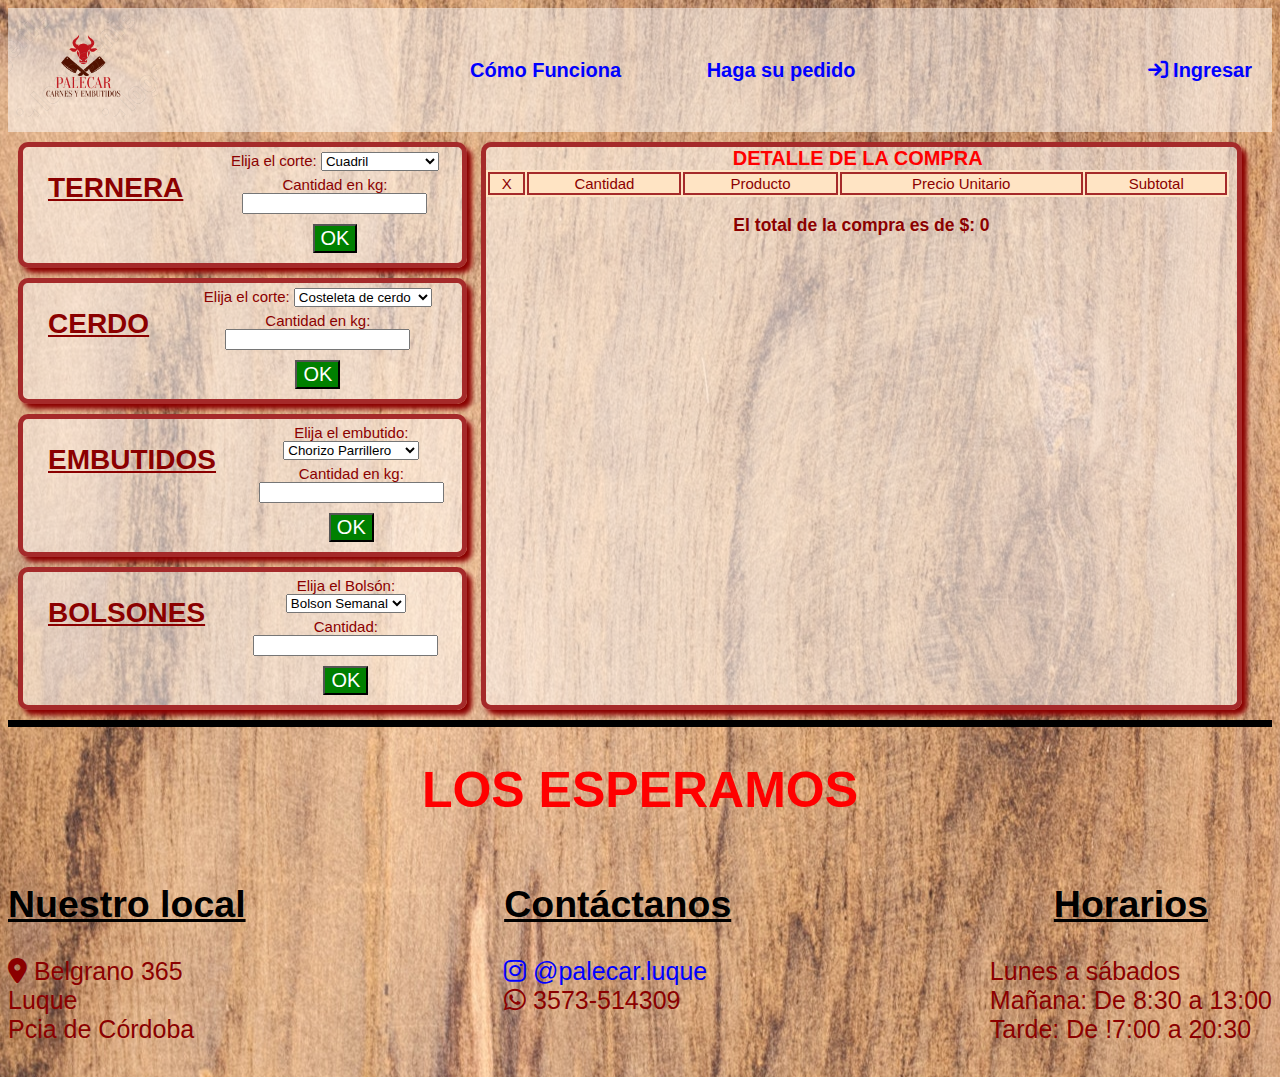
<file: compra.html>
<!DOCTYPE html>
<html lang="es">
<head>
    <meta charset="UTF-8">
    <meta http-equiv="X-UA-Compatible" content="IE=edge">
    <meta name="viewport" content="width=device-width, initial-scale=1.0">
    <title>Envíanos tu pedido</title>
    <link rel="shortcut icon" href="/assets/Images/Logo.png" type="image/x-icon">
    <link rel="stylesheet" href="/styles.css">
    <!--FONT AWESOME (pagina de iconos)-->
    <link rel="stylesheet" href="https://cdnjs.cloudflare.com/ajax/libs/font-awesome/6.1.1/css/all.min.css">
</head>
<body>
    <header id="top">
        <nav class="nav_main">
            <a href="/index.html">
                <div class="left_menu">
                    <img src="/assets/Images/Logo.png" alt="Logo" class="nav_brand">
                </div>
            </a>
            <div class="center_menu">
                <ul class="nav_menu">
                    <li>
                        <a href="/funcionamiento.html"  class="item_menu">Cómo Funciona</a>
                    </li>
                    <li>
                        <a href="/pedido.html" class="item_menu">Haga su pedido</a>
                    </li>
                                
                </ul>

            </div>
            
            <div class="right_menu">
                <ul class="nav_menu_right">
            
                    <a href="/login.html" class="item_menu">
                        <i class= "fa-solid fa-arrow-right-to-bracket"></i>
                        Ingresar
                    </a>
                    
                </ul>
            </div>
            
        </nav>
    </header>
    <main>
        <div class="compra">
            <div>
                <section class="secciones" id="ternera">
                    <h2 class="sub-compra"><span>TERNERA</span></h2>
                    <form class="form-compra" id="form1">
                        <div class="div-cortes">
                        <label for="select-tern">Elija el corte:</label>
                        <select name="tern" id="select-tern">
                           
                           
                        </select>
                        </div>
                        <div>
                            <label for="cantidad">Cantidad en kg:</label>
                            <input type="number" name="kg" id="cantidadTern">
                        </div>
                        <div>
                            <input type="submit" value="OK" class="btn-ok" id="ok-tern">
                        </div>
                    </form>
                </section>
                <section class="secciones" id="cerdo">
                    <h2 class="sub-compra"><span>CERDO</span></h2>
                    <form class="form-compra">
                        <div>
                            <label for="select-cerd">Elija el corte:</label>
                            <select name="cerd" id="select-cerd">
                                
                            </select>
                        </div>
                        <div>
                            <label for="cantidad">Cantidad en kg:</label>
                            <input type="number" name="kg" id="cantidad-cer">
                        </div>
                        <div>
                            <input type="submit" value="OK" class="btn-ok" id="ok-cer">
                        </div>
                    </form>
                </section>
                <section class="secciones" id="embutidos">
                    <h2 class="sub-compra"><span>EMBUTIDOS</span></h2>
                    <form class="form-compra">
                        <div>
                            <label for="select-emb">Elija el embutido:</label>
                            <select name="embut" id="select-emb">
                                                           
                            </select>

                        </div>
                        <div>
                            <label for="cantidad">Cantidad en kg:</label>
                            <input type="number" name="kg" id="cantidad-emb">
                        </div>
                        <div>
                            <input type="submit" value="OK" class="btn-ok" id="ok-emb">
                        </div>
                    </form>

                </section>
                <section class="secciones" id="bolsones">
                    <h2 class="sub-compra"><span>BOLSONES</span></h2>
                    <form class="form-compra">
                        <div>
                            <label for="select-bol">Elija el Bolsón:</label>
                            <select name="bolson" id="select-bol">
                                                          
                            </select>
                        </div>
                        <div>
                            <label for="cantidad-bol">Cantidad:</label>
                            <input type="number" name="kg" id="cantidad-bol">
                        </div>
                        <div>
                            <input type="submit" value="OK"  class="btn-ok" id="ok-bol">
                        </div>

                    </form>
                </section>
            </div>
            <div class="tabla">
                
                <table class="detalle" id="detalle">
                    <caption>DETALLE DE LA COMPRA</caption>
                    <thead>
                        <tr>
                            <td>  X  </td>
                            <td>Cantidad</td>
                            <td>Producto</td>
                            <td>Precio Unitario</td>
                            <td>Subtotal</td>
                        </tr>
                    </thead>
                    <tbody>

                    </tbody>
                </table>
                <h3>El total de la compra es de $: <span id="total">0</span></h3>
            </div>
        </div>
    </main>
    <footer>
        <div class="pie">
            <div class="titulo">
               <h1>LOS ESPERAMOS</h1>
             </div>
             <div class="contactos">
                 <div>
                    <h2 class="subtitulo">Nuestro local</h2>
                    <p>
                        <i class="fa-solid fa-location-dot"></i>
                        Belgrano 365 <br>
                        Luque <br>
                        Pcia de Córdoba
                    
                    </p>
                 </div>
                 <div>
                     <h2 class="subtitulo">Contáctanos</h2>
                     <p>
                        <a href="https://www.instagram.com/palecar.luque/?hl=es">
                            <i class="fa-brands fa-instagram"></i>
                            @palecar.luque
                        </a><br>
                        <i class="fa-brands fa-whatsapp"></i>
                        3573-514309
                    </p>

                 </div>
                 <div>
                     <h2 class="subtitulo">Horarios</h2>
                     <p>
                         Lunes a sábados <br>
                         Mañana: De 8:30 a 13:00 <br>
                         Tarde: De !7:00 a 20:30
                     </p>
                 </div>
             </div>
        </div>
    </footer>    
    <script src="main.js"></script>
</body>
</file>
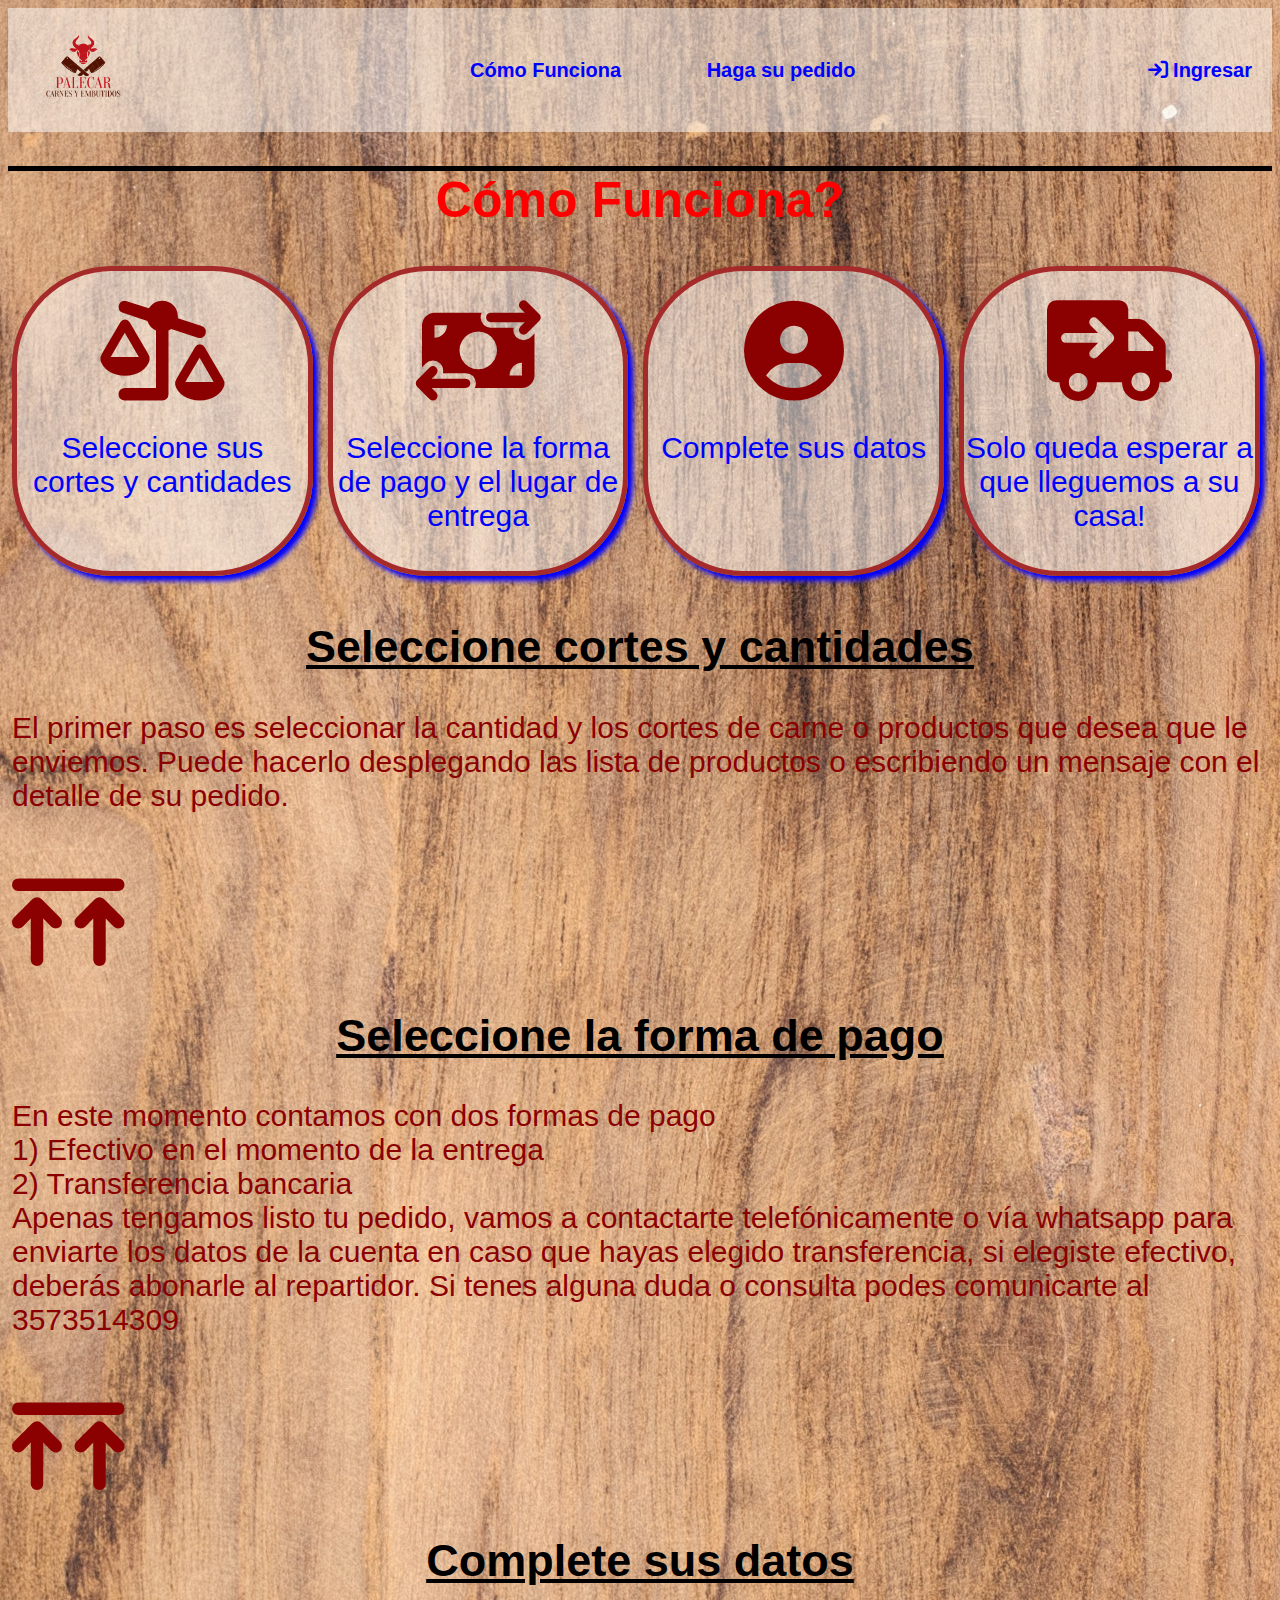
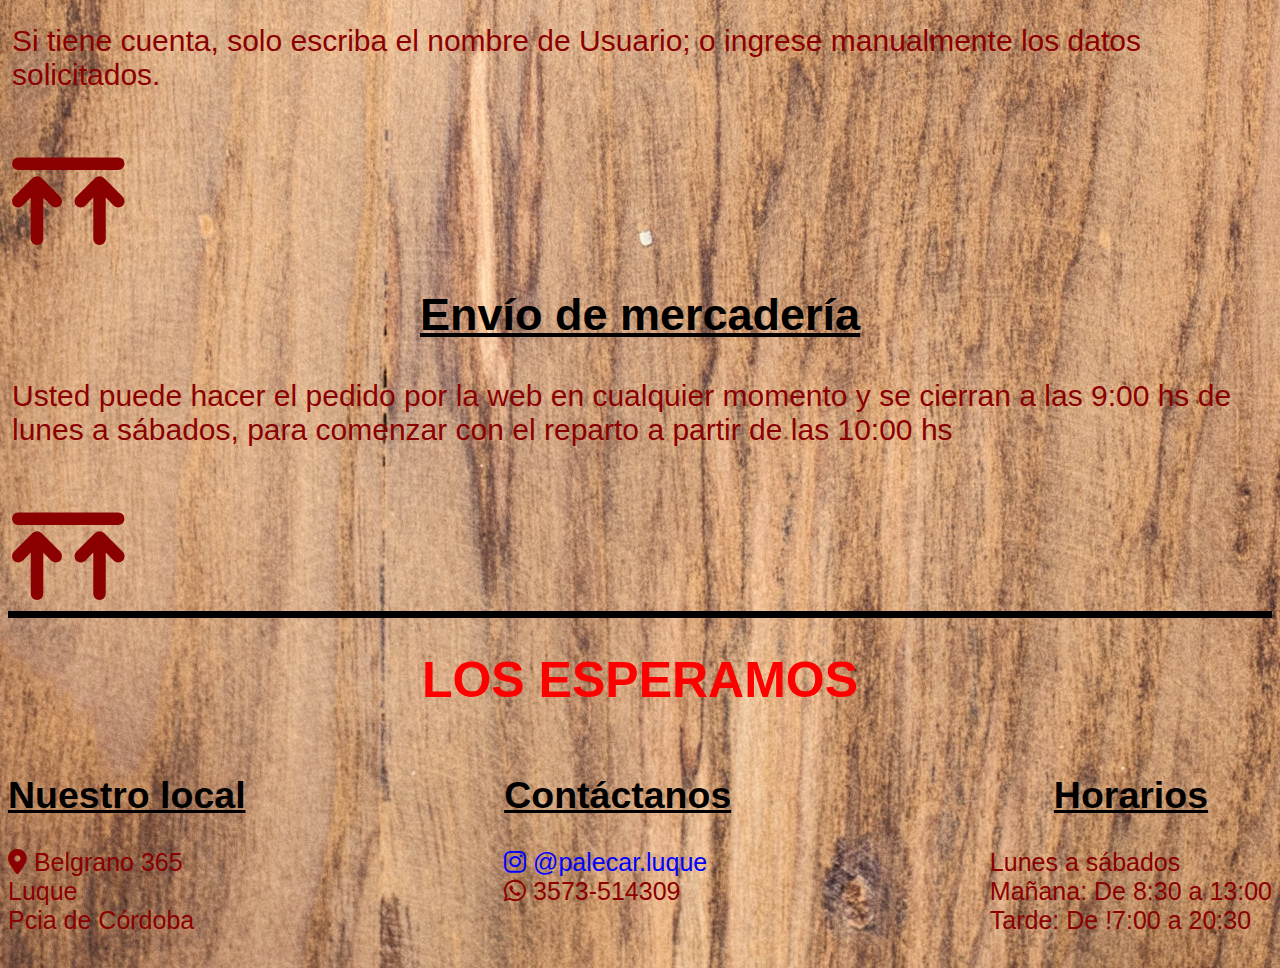
<file: funcionamiento.html>
<!DOCTYPE html>
<html lang="es">
<head>
    <meta charset="UTF-8">
    <meta http-equiv="X-UA-Compatible" content="IE=edge">
    <meta name="viewport" content="width=device-width, initial-scale=1.0">
    <title>Cómo Funciona</title>
    <link rel="shortcut icon" href="/assets/Images/Logo.png" type="image/x-icon">
    <link rel="stylesheet" href="/styles.css">
    <!--FONT AWESOME (pagina de iconos)-->
    <link rel="stylesheet" href="https://cdnjs.cloudflare.com/ajax/libs/font-awesome/6.1.1/css/all.min.css">
</head>
<body>
    <header id="top">
        <nav class="nav_main">
            <a href="/index.html">
                <div class="left_menu">
                    <img src="/assets/Images/Logo.png" alt="Logo" class="nav_brand">
                </div>
            </a>
            <div class="center_menu">
                <ul class="nav_menu">
                    <li>
                        <a href="#"  class="item_menu">Cómo Funciona</a>
                    </li>
                    <li>
                        <a href="/pedido.html" class="item_menu">Haga su pedido</a>
                    </li>
                                
                </ul>

            </div>
            
            <div class="right_menu">
                <ul class="nav_menu_right">
            
                    <a href="/login.html" class="item_menu">
                        <i class= "fa-solid fa-arrow-right-to-bracket"></i>
                        Ingresar
                    </a>
                    
                </ul>
            </div>
            
        </nav>
    </header>    
        <main>
            <h1 class="titulo">Cómo Funciona?</h1>
            <div class="funcionamiento">
                
                <a href="#paso-1">
                    <div class="pasos">
                        <i class="fa-solid fa-scale-unbalanced-flip"></i>
                        <p> Seleccione sus cortes y cantidades</p>
                    </div>
                </a>                
                <a href="#paso-2">
                    <div class="pasos">
                        <i class="fa-solid fa-money-bill-transfer"></i>
                        <p> Seleccione la forma de pago y el lugar de entrega</p>
                    </div>
                </a>
                <a href="#paso-3">
                    <div class="pasos">
                        <i class="fa-solid fa-circle-user"></i>
                        <p>Complete sus datos</p>
                    </div>
                </a>
                <a href="#paso-4">
                    <div class="pasos">
                        <i class="fa-solid fa-truck-arrow-right"></i> 
                        <p>Solo queda esperar a que lleguemos a su casa!</p>
                    </div>
                </a>
                
                <div class="descripcion">
                    <h2 class="subtitulo" id="paso-1">Seleccione cortes y cantidades</h2>
                    <p>
                        El primer paso es seleccionar la cantidad y los cortes de carne o productos que desea que le enviemos. Puede hacerlo desplegando las lista de productos o escribiendo un mensaje con el detalle de su pedido.
                    </p>
                    <a href="#top"><i class="fa-solid fa-arrows-up-to-line"></i></a>
                    <h2 class="subtitulo" id="paso-2">Seleccione la forma de pago</h2>
                    <p>
                        En este momento contamos con dos formas de pago <br> 1) Efectivo en el momento de la entrega <br> 2) Transferencia bancaria <br> Apenas tengamos listo tu pedido, vamos a contactarte telefónicamente o vía whatsapp para enviarte los datos de la cuenta en caso que hayas elegido transferencia, si elegiste efectivo, deberás abonarle al repartidor. Si tenes alguna duda o consulta podes comunicarte al 3573514309
                    </p>
                    <a href="#top"><i class="fa-solid fa-arrows-up-to-line"></i></a>
                    <h2 class="subtitulo" id="paso-3">Complete sus datos</h2>
                    <p>
                        Si tiene cuenta, solo escriba el nombre de Usuario; o ingrese manualmente los datos solicitados.
                    </p>
                    <a href="#top"><i class="fa-solid fa-arrows-up-to-line"></i></a>
                    <h2 class="subtitulo" id="paso-4">Envío de mercadería</h2>
                    <p>
                        Usted puede hacer el pedido por la web en cualquier momento y se cierran a las 9:00 hs de lunes a sábados, para comenzar con el reparto a partir de las 10:00 hs
                    </p>
                    <a href="#top"><i class="fa-solid fa-arrows-up-to-line"></i></i></a>

                </div>
            </div>


        </main>
        <footer>
            <div class="pie">
                <div class="titulo">
                   <h1>LOS ESPERAMOS</h1>
                 </div>
                 <div class="contactos">
                     <div>
                        <h2 class="subtitulo">Nuestro local</h2>
                        <p>
                            <i class="fa-solid fa-location-dot"></i>
                            Belgrano 365 <br>
                            Luque <br>
                            Pcia de Córdoba
                        
                        </p>
                     </div>
                     <div>
                         <h2 class="subtitulo">Contáctanos</h2>
                         <p>
                            <a href="https://www.instagram.com/palecar.luque/?hl=es">
                                <i class="fa-brands fa-instagram"></i>
                                @palecar.luque
                            </a><br>
                            <i class="fa-brands fa-whatsapp"></i>
                            3573-514309
                        </p>
    
                     </div>
                     <div>
                         <h2 class="subtitulo">Horarios</h2>
                         <p>
                             Lunes a sábados <br>
                             Mañana: De 8:30 a 13:00 <br>
                             Tarde: De !7:00 a 20:30
                         </p>
                     </div>
                 </div>
            </div>
        </footer>
    
    
</body>
</html>
</file>
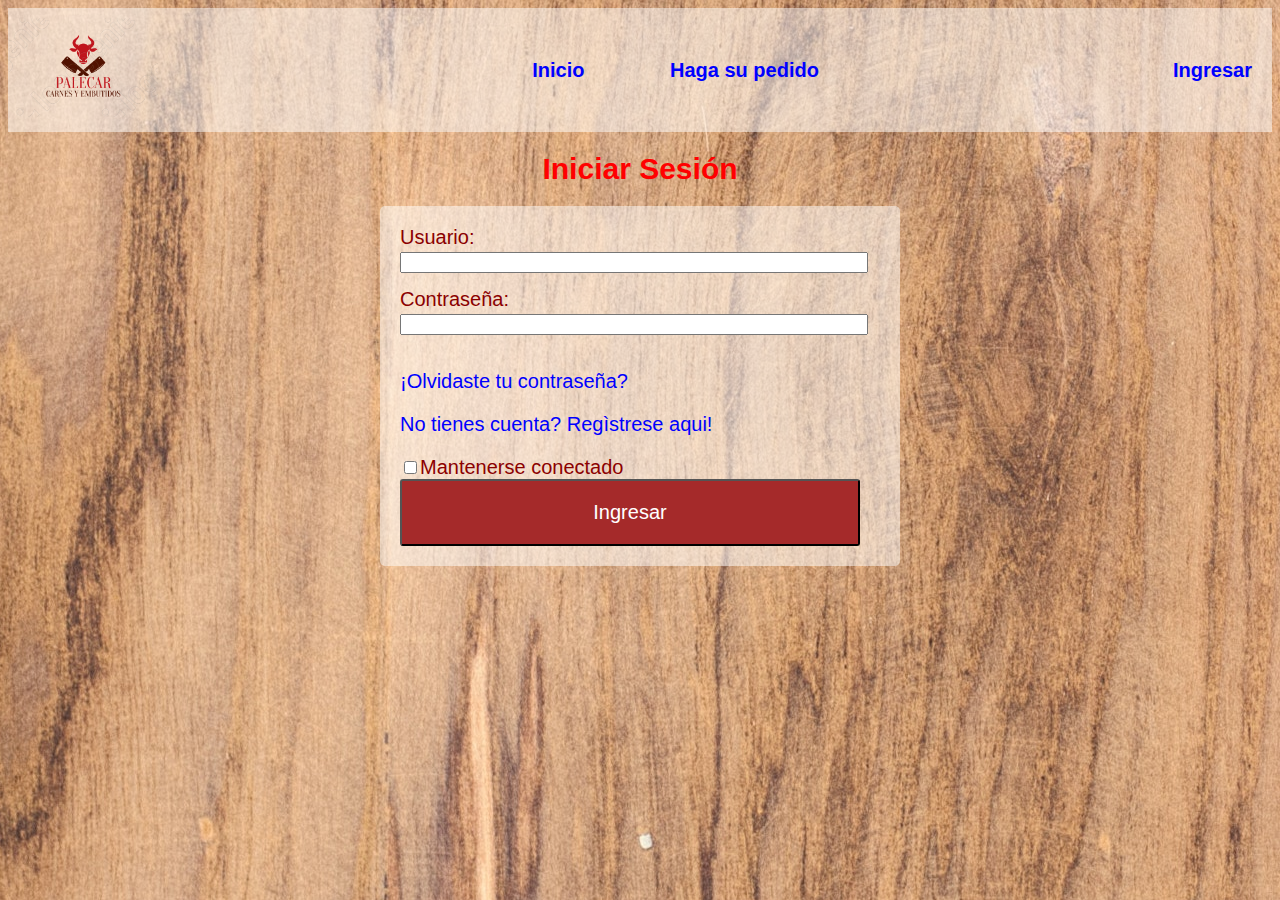
<file: login.html>
<!DOCTYPE html>
<html lang="es">
<head>
    <meta charset="UTF-8">
    <meta http-equiv="X-UA-Compatible" content="IE=edge">
    <meta name="viewport" content="width=device-width, initial-scale=1.0">
    <title>Iniciar Sesion</title>
    <link rel="stylesheet" href="/styles.css">
</head>
<header>
    <nav class="nav_main">
        <a href="/index.html">
            <div class="left_menu">
                <img src="/assets/Images/Logo.png" alt="Logo" class="nav_brand">
            </div>
        </a>
        <div class="center_menu">
            <ul class="nav_menu">
                <li>
                    <a href="/index.html"  class="item_menu">Inicio</a>
                </li>
                <li>
                    <a href="/pedido.html" class="item_menu">Haga su pedido</a>
                </li>
                            
            </ul>

        </div>
        
        <div class="right_menu">
            <ul class="nav_menu_right">
        
                <a href="/login.html" class="item_menu">
                    <i class= "fa-solid fa-arrow-right-to-bracket"></i>
                    Ingresar
                </a>
                
            </ul>
        </div>
        
    </nav>
</header>
<body>
    
    
        <div>
            <h1 class="titulo-pagina">Iniciar Sesión</h1>
        </div>
    
    
    <div id="container">
        <form class="form-login">
            <!-- Username -->
            <div>
                <label for="name">Usuario:</label>
                <input type="name" class="field">
            </div>
            <div>
            <!-- Password -->
               <label for="username">Contraseña:</label>
            
               <input type="password" class="field">
            </div>
            <p><a href="#">¡Olvidaste tu contraseña?</a>
                <p><a href="/registrarse.html">No tienes cuenta? Regìstrese aqui!</a>
            <div id="lower">
                <input type="checkbox"><label class="check" for="checkbox">Mantenerse conectado</label>
                <!-- Submit Button -->
                <input type="button" value="Ingresar" class="btn">
            </div>
        </form>       
    </div>
    
</body>
</html>
</file>
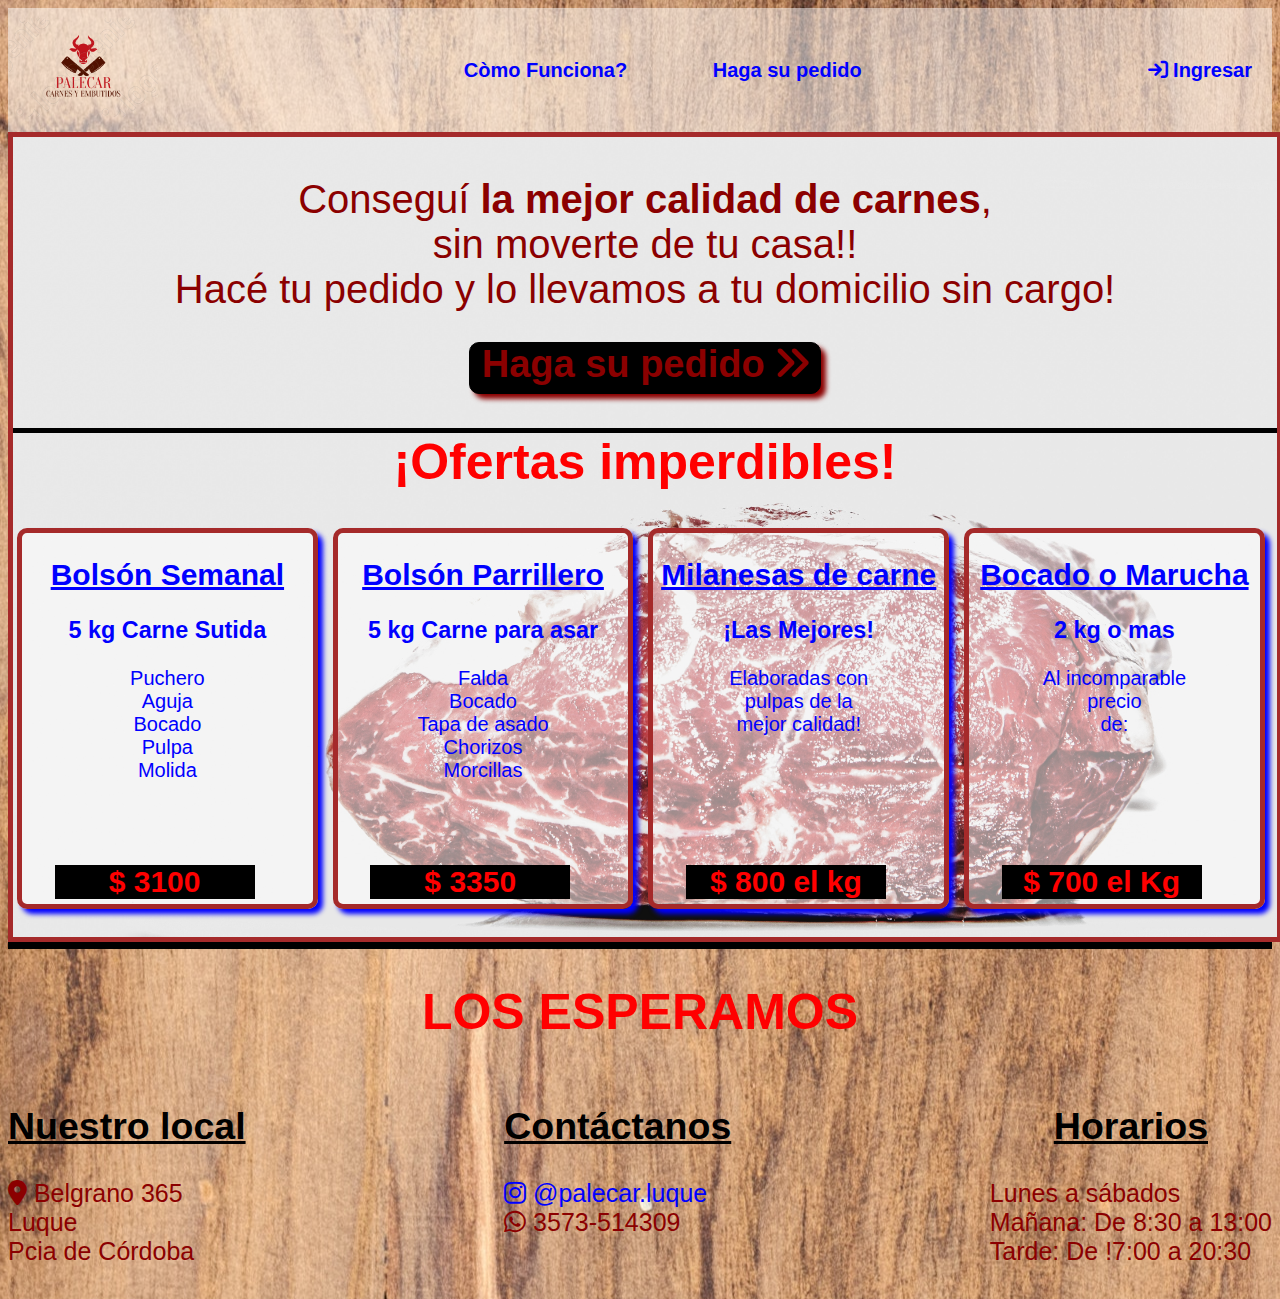
<file: pedido.html>
<!DOCTYPE html>
<html lang="en">
<head>
    <meta charset="UTF-8">
    <meta http-equiv="X-UA-Compatible" content="IE=edge">
    <meta name="viewport" content="width=device-width, initial-scale=1.0">
    <title>Haga su pedido</title>
    <link rel="shortcut icon" href="/assets/Images/Logo.png" type="image/x-icon">
    <link rel="stylesheet" href="/styles.css">
    <!--FONT AWESOME (pagina de iconos)-->
    <link rel="stylesheet" href="https://cdnjs.cloudflare.com/ajax/libs/font-awesome/6.0.0-beta3/css/all.min.css">
</head>
<body>
    <header>
        <nav class="nav_main">
            <a href="/index.html">
                <div class="left_menu">
                    <img src="/assets/Images/Logo.png" alt="Logo" class="nav_brand">
                </div>
            </a>
            <div class="center_menu">
                <ul class="nav_menu">
                    <li>
                        <a href="/funcionamiento.html"  class="item_menu">Còmo Funciona?</a>
                    </li>
                    <li>
                        <a href="#" class="item_menu">Haga su pedido</a>
                    </li>
                                
                </ul>

            </div>
            
            <div class="right_menu">
                <ul class="nav_menu_right">
            
                    <a href="/login.html" class="item_menu">
                        <i class= "fa-solid fa-arrow-right-to-bracket"></i>
                        Ingresar
                    </a>
                    
                </ul>
            </div>
            
        </nav>
    </header>
    <main class="showcase">
        <div>
            <p class="text">
                Conseguí <strong>la mejor calidad de carnes</strong>,<br>sin moverte de tu casa!!<br>
                Hacé tu pedido y lo llevamos a tu domicilio sin cargo!
                
            </p>
            <a href="/compra.html" class="btn-pedido" >Haga su pedido
                <i class="fa-solid fa-angles-right"></i>
            </a>
        </div>
        <div class="promociones">
            <h1 class="titulo">¡Ofertas imperdibles!</h1>
            <a href="/compra.html" class="link_oferta">
                <div class="oferta">
                    <h2>Bolsón Semanal</h2>
                    <h3>5 kg Carne Sutida</h3>
                    <p>
                        Puchero <br> 
                        Aguja <br>
                        Bocado <br>
                        Pulpa <br>
                        Molida <br> 
                        <strong>$ 3100</strong>                      
                    </p>
                    
                </div>
            </a>
            <a href="/compra.html" class="link_oferta">
                <div class="oferta">
                    <h2>Bolsón Parrillero</h2>
                    <h3>5 kg Carne para asar</h3>
                    <p>
                        Falda<br> 
                        Bocado <br>
                        Tapa de asado <br>
                        Chorizos <br>
                        Morcillas <br> 
                        <strong>$ 3350</strong>                      
                    </p>
                    
                </div>
            </a>
            <a href="/compra.html" class="link_oferta">
                <div class="oferta">
                    <h2>Milanesas de carne</h2>
                    <h3>¡Las Mejores!</h3>
                    <p>Elaboradas con <br>
                        pulpas de la <br>
                        mejor calidad! <br>
                        <strong>$ 800 el kg</strong>
                    </p>
                </div>
            </a>
            <a href="/compra.html" class="link_oferta">
                <div class="oferta">
                    <h2>Bocado o Marucha</h2>
                    <h3>2 kg o mas</h3>

                    <p>
                        Al incomparable <br>
                        precio <br>de:<br>
                        <strong> $ 700 el Kg</strong>
                    </p>
                </div>
            </a>
        </div>
        
        
        

        

    </main>   
    <footer>
        <div class="pie">
            <div class="titulo">
               <h1>LOS ESPERAMOS</h1>
             </div>
             <div class="contactos">
                 <div>
                    <h2 class="subtitulo">Nuestro local</h2>
                    <p>
                        <i class="fa-solid fa-location-dot"></i>
                        Belgrano 365 <br>
                        Luque <br>
                        Pcia de Córdoba
                    
                    </p>
                 </div>
                 <div>
                     <h2 class="subtitulo">Contáctanos</h2>
                     <p>
                        <a href="https://www.instagram.com/palecar.luque/?hl=es">
                            <i class="fa-brands fa-instagram"></i>
                            @palecar.luque
                        </a><br>
                        <i class="fa-brands fa-whatsapp"></i>
                        3573-514309
                    </p>

                 </div>
                 <div>
                     <h2 class="subtitulo">Horarios</h2>
                     <p>
                         Lunes a sábados <br>
                         Mañana: De 8:30 a 13:00 <br>
                         Tarde: De !7:00 a 20:30
                     </p>
                 </div>
             </div>
        </div>
    </footer>
    
    
</body>
</html>
</file>
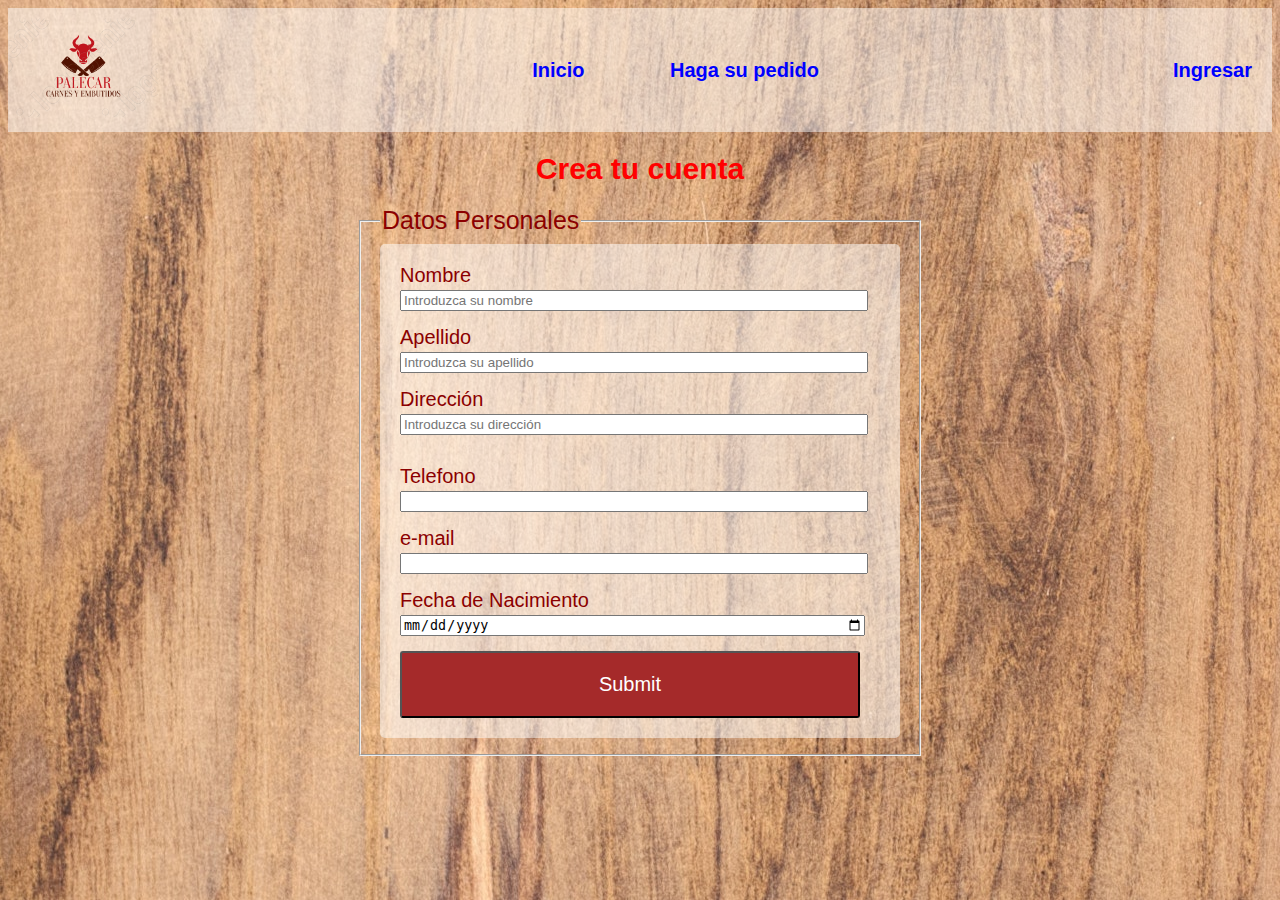
<file: registrarse.html>
<!DOCTYPE html>
<html lang="es">
<head>
    <meta charset="UTF-8">
    <meta http-equiv="X-UA-Compatible" content="IE=edge">
    <meta name="viewport" content="width=device-width, initial-scale=1.0">
    <link rel="stylesheet" href="/styles.css">
    <title>Registrese</title>
</head>
<header>
    <nav class="nav_main">
        <a href="/index.html">
            <div class="left_menu">
                <img src="/assets/Images/Logo.png" alt="Logo" class="nav_brand">
            </div>
        </a>
        <div class="center_menu">
            <ul class="nav_menu">
                <li>
                    <a href="/index.html"  class="item_menu">Inicio</a>
                </li>
                <li>
                    <a href="/pedido.html" class="item_menu">Haga su pedido</a>
                </li>
                            
            </ul>

        </div>
        
        <div class="right_menu">
            <ul class="nav_menu_right">
        
                <a href="/login.html" class="item_menu">
                    <i class= "fa-solid fa-arrow-right-to-bracket"></i>
                    Ingresar
                </a>
                
            </ul>
        </div>
        
    </nav>
</header>
<body>
    <h1 class="titulo-pagina">Crea tu cuenta</h1>
    
    <fieldset class="datos-personales">
        <legend>Datos Personales</legend>
    <form action="formularios/datos.txt" class="form-reg">
    <div>
        <label for="name">Nombre</label>
        <input type="text" id="name" name="nombre" class="field" placeholder="Introduzca su nombre">
    </div>
    <div>
        <label for="surname">Apellido</label>
        <input type="text" id="surmame" name="apellido" class="field" placeholder="Introduzca su apellido">
    </div>
    <div class="field"> 
       <label for="direccion">Dirección</label>
       <input type="text" id="direccion" class="field" placeholder="Introduzca su dirección">
    </div>
    <div>
        <label for="telefono">Telefono</label>
        <input type="tel" id="telefono" class="field" maxlength="10">
    </div>
    <div>
        <label for="email">e-mail</label>
        <input type="email" id="email" class="field">
    </div>
    <div>
        <label for="nacimiento">Fecha de Nacimiento</label>
        <input type="date" id="nacimiento" class="field">
    </div>
    
    <input type="submit" class="btn">
            
        


    </form>
</body>
</html>
</file>
<file: styles.css>
body {
    font-size: 25px;
    background: url(/assets/Images/backgraund.jpg) no-repeat center;
    font-family:Verdana, Geneva, Tahoma, sans-serif;
    color:darkred;
}
a{
    text-decoration: none;
    color:blue;
}
.nav_main {
    
    
    padding: 10px 0;   
    display: flex;
    justify-content:space-between; 
    align-items:center;

    font-size: 20px;
    font-weight: bold;
    color: darkred;
   
    background-color: rgba(255, 255, 255, 0.5);
    

}
.nav_brand {
    width: 150px;
 
}
.nav_menu_right{
   padding: 0px 20px;
}
.nav_menu li {
    display: inline;
    padding: 2em;
}
.principal {
    display: flex;
}
.presentacion{
    width: 45%;
    text-align: center;
}
.video{
    width: 45%;
    padding-left: 90px;
    padding-top: 20px;
}
.contactos{
    display: flex;
    justify-content: space-between;
}
.titulo{
    text-align: center;
    color: red;
}
.pie{
    border-top: black 2px solid;
}

.subtitulo{
    color: black;
}
.titulo-pagina{
    text-align: center;
    color: red;
    font-size: 30px;
}

.btn {
    border-radius: 3px;
    padding: 20px 25px;
    text-decoration: none;
    color: white;
    background-color: brown;
    font-size: 20px;
    margin: auto;
    width: 460px;
}
.btn-pedido{
    width: 350px;
    height: 50px;
    display: block;
    margin: auto;
    margin-top: 30px;

    font-family: 'Franklin Gothic Medium', 'Arial Narrow', Arial, sans-serif;
    font-weight: bold;
    font-size: 38px;
    text-align:center;

    border-radius: 10px;
    box-shadow: 5px 5px 5px;   
    background: black;
    color: darkred;   
    border: 1px solid black;
    text-decoration: none;
    cursor: pointer;
    

}
.btn :hover{
    font-weight:900;
}
.field{
    width: 460px;
    margin-bottom: 15px;
}
.form-login{
    width: 480px;
    margin: auto;
    background-color: rgba(255,255,255,0.5);
    border-radius: 5px;
    padding: 20px;
    font-size: 20px;
    
}

.form-reg{
    width: 480px;
    margin: auto;
    background-color: rgba(255, 255, 255,0.5);
    border-radius: 5px;
    padding: 20px;
    font-size: 20px;
}
.datos-personales{
    width: 500px;
    margin: auto;
}
.showcase{
    flex-direction: column;
    width: 100%;
    height: 750px;   
    padding-bottom: 50px; 
    border: 5px solid brown;    
    background: url(/assets/Images/showcase.jpg) no-repeat center center/cover;
}
.text {
    text-align: center;
    margin-bottom: 0ex;
    font-size: 40px;
}






.promociones  div{
    height: 371px;
    margin: 4px;
    display: inline-table;
    font-size: 20px;
}


.titulo {
    border-top: black 5px solid;
    text-align: center;
}

.oferta {
    position: relative;

    width: 23%;

    text-align: center;

    border:  brown 5px solid;
    border-radius: 10px;
    box-shadow: 5px 5px 5px;   
    background-color: rgba(255, 255, 255, 0.5);
    text-decoration: none;
}

h2{
    text-decoration: underline;
    text-align: center;
}


.oferta strong {
    position: absolute;
    bottom: 5px;
    right: 20%;

    width: 200px;

    font-size: 30px;
    
    color: red;    
    background-color: black;      
}
.pasos {
    position: relative;

    width: 23%;

    text-align: center;

    border:  brown 5px solid;
    border-radius: 100px;
    box-shadow: 5px 5px 5px;   
    background-color: rgba(255, 255, 255, 0.5);
   
}

.funcionamiento  div{
    height: 300px;
    margin: 4px;
    display: inline-table;
    font-size: 30px;
    
}
.funcionamiento i{
    margin-top: 30px;
    color: darkred;
    font-size: 100px;
}

 a:hover{
    color: red;
}
.secciones{
    display: flex;
    border:  brown 5px solid;
    border-radius: 10px;
    box-shadow: 5px 5px 5px;
    background-color: rgba(255, 255, 255, 0.5);

    width: 99%;

    margin: 10px;

    text-align: center;
    font-size: 15px;
}
.sub-compra{
    
    font-size: 28px ;
    margin: 25px;
    
}
.btn-ok{
    background-color: green;
    color: white;
    font-size: 20px;
    margin: 5px ;
}
.form-compra div{
    margin: 5px;    
}
.compra{
    display: flex;
   
}
.tabla{
    border:  brown 5px solid;
    border-radius: 10px;
    box-shadow: 5px 5px 5px;
    background-color: rgba(255, 255, 255, 0.5);

    width: 90%;

    margin: 10px 30px ;
  

    text-align: center;
    font-size: 15px;
}
.detalle{
    background-color: bisque;
    width: 99%;

}
.detalle td{
    border: brown 2px solid;
}
.detalle caption{
    color: red;
    font-size: 20px;
    font-weight: bold;

    
}
</file>
